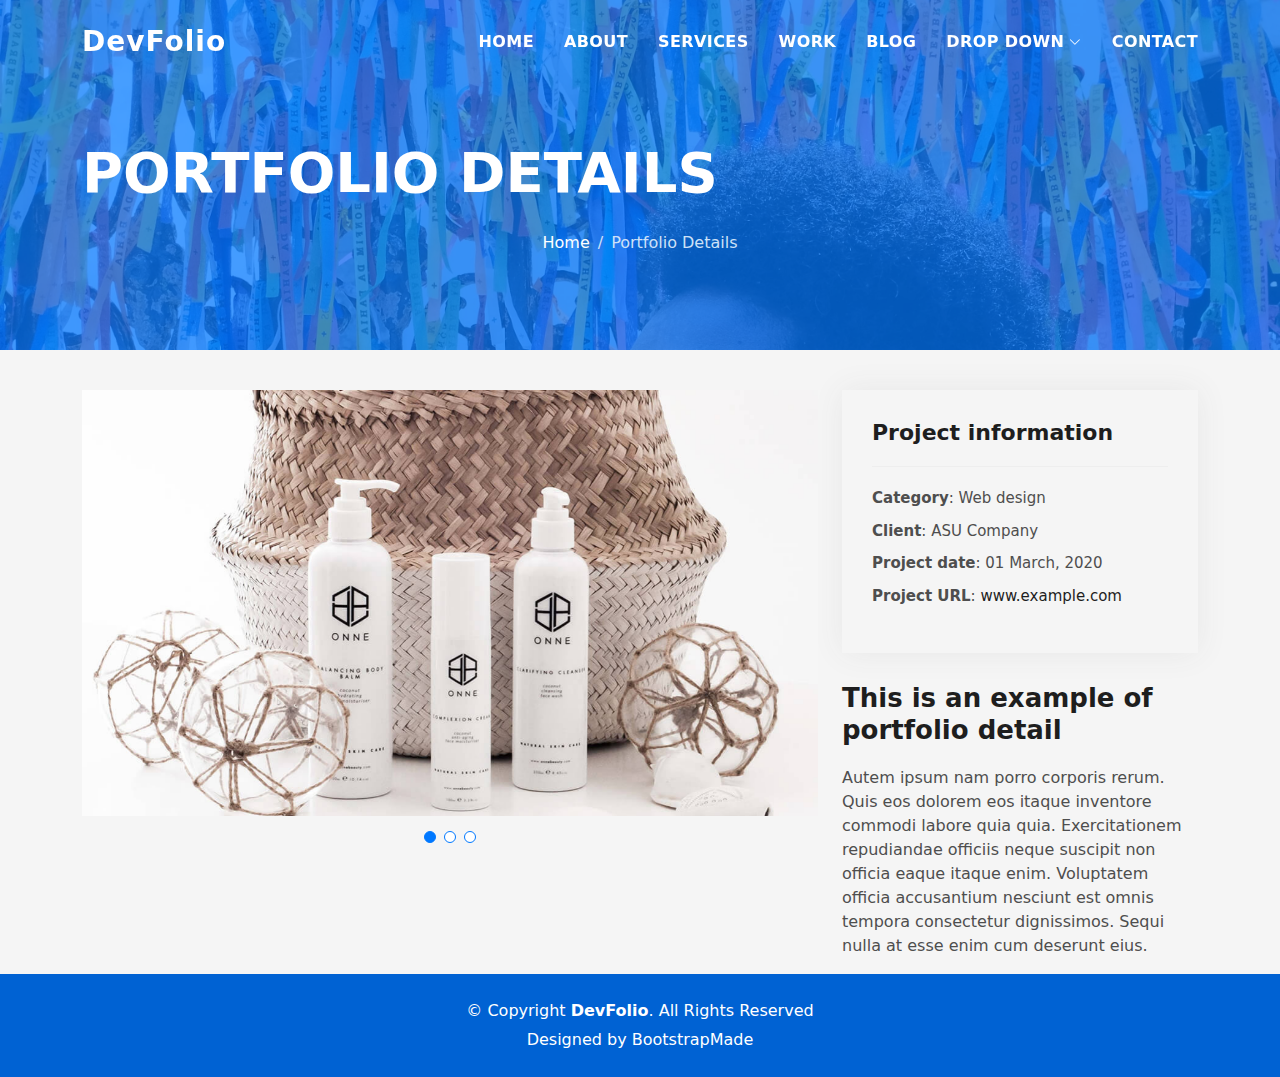
<file: portfolio-details.html>
<!DOCTYPE html>
<html lang="en">

<head>
  <meta charset="utf-8">
  <meta content="width=device-width, initial-scale=1.0" name="viewport">

  <title>DevFolio Bootstrap Portfolio Template - Portfolio Details</title>
  <meta content="" name="description">
  <meta content="" name="keywords">

  <!-- Favicons -->
  <link href="assets/img/favicon.png" rel="icon">
  <link href="assets/img/apple-touch-icon.png" rel="apple-touch-icon">

  <!-- Vendor CSS Files -->
  <link href="assets/vendor/bootstrap/css/bootstrap.min.css" rel="stylesheet">
  <link href="assets/vendor/bootstrap-icons/bootstrap-icons.css" rel="stylesheet">
  <link href="assets/vendor/glightbox/css/glightbox.min.css" rel="stylesheet">
  <link href="assets/vendor/swiper/swiper-bundle.min.css" rel="stylesheet">

  <!-- Template Main CSS File -->
  <link href="assets/css/style.css" rel="stylesheet">

  <!-- =======================================================
  * Template Name: DevFolio
  * Updated: Jan 29 2024 with Bootstrap v5.3.2
  * Template URL: https://bootstrapmade.com/devfolio-bootstrap-portfolio-html-template/
  * Author: BootstrapMade.com
  * License: https://bootstrapmade.com/license/
  ======================================================== -->
</head>

<body>

  <!-- ======= Header ======= -->
  <header id="header" class="fixed-top">
    <div class="container d-flex align-items-center justify-content-between">

      <h1 class="logo"><a href="index.html">DevFolio</a></h1>
      <!-- Uncomment below if you prefer to use an image logo -->
      <!-- <a href="index.html" class="logo"><img src="assets/img/logo.png" alt="" class="img-fluid"></a>-->

      <nav id="navbar" class="navbar">
        <ul>
          <li><a class="nav-link scrollto " href="#hero">Home</a></li>
          <li><a class="nav-link scrollto" href="#about">About</a></li>
          <li><a class="nav-link scrollto" href="#services">Services</a></li>
          <li><a class="nav-link scrollto " href="#work">Work</a></li>
          <li><a class="nav-link scrollto " href="#blog">Blog</a></li>
          <li class="dropdown"><a href="#"><span>Drop Down</span> <i class="bi bi-chevron-down"></i></a>
            <ul>
              <li><a href="#">Drop Down 1</a></li>
              <li class="dropdown"><a href="#"><span>Deep Drop Down</span> <i class="bi bi-chevron-right"></i></a>
                <ul>
                  <li><a href="#">Deep Drop Down 1</a></li>
                  <li><a href="#">Deep Drop Down 2</a></li>
                  <li><a href="#">Deep Drop Down 3</a></li>
                  <li><a href="#">Deep Drop Down 4</a></li>
                  <li><a href="#">Deep Drop Down 5</a></li>
                </ul>
              </li>
              <li><a href="#">Drop Down 2</a></li>
              <li><a href="#">Drop Down 3</a></li>
              <li><a href="#">Drop Down 4</a></li>
            </ul>
          </li>
          <li><a class="nav-link scrollto" href="#contact">Contact</a></li>
        </ul>
        <i class="bi bi-list mobile-nav-toggle"></i>
      </nav><!-- .navbar -->

    </div>
  </header><!-- End Header -->

  <div class="hero hero-single route bg-image" style="background-image: url(assets/img/overlay-bg.jpg)">
    <div class="overlay-mf"></div>
    <div class="hero-content display-table">
      <div class="table-cell">
        <div class="container">
          <h2 class="hero-title mb-4">Portfolio Details</h2>
          <ol class="breadcrumb d-flex justify-content-center">
            <li class="breadcrumb-item">
              <a href="#">Home</a>
            </li>
            <li class="breadcrumb-item active">Portfolio Details</li>
          </ol>
        </div>
      </div>
    </div>
  </div>

  <main id="main">

    <!-- ======= Portfolio Details Section ======= -->
    <section id="portfolio-details" class="portfolio-details">
      <div class="container">

        <div class="row gy-4">

          <div class="col-lg-8">
            <div class="portfolio-details-slider swiper">
              <div class="swiper-wrapper align-items-center">

                <div class="swiper-slide">
                  <img src="assets/img/portfolio-details-1.jpg" alt="">
                </div>

                <div class="swiper-slide">
                  <img src="assets/img/portfolio-details-2.jpg" alt="">
                </div>

                <div class="swiper-slide">
                  <img src="assets/img/portfolio-details-3.jpg" alt="">
                </div>

              </div>
              <div class="swiper-pagination"></div>
            </div>
          </div>

          <div class="col-lg-4">
            <div class="portfolio-info">
              <h3>Project information</h3>
              <ul>
                <li><strong>Category</strong>: Web design</li>
                <li><strong>Client</strong>: ASU Company</li>
                <li><strong>Project date</strong>: 01 March, 2020</li>
                <li><strong>Project URL</strong>: <a href="#">www.example.com</a></li>
              </ul>
            </div>
            <div class="portfolio-description">
              <h2>This is an example of portfolio detail</h2>
              <p>
                Autem ipsum nam porro corporis rerum. Quis eos dolorem eos itaque inventore commodi labore quia quia. Exercitationem repudiandae officiis neque suscipit non officia eaque itaque enim. Voluptatem officia accusantium nesciunt est omnis tempora consectetur dignissimos. Sequi nulla at esse enim cum deserunt eius.
              </p>
            </div>
          </div>

        </div>

      </div>
    </section><!-- End Portfolio Details Section -->

  </main><!-- End #main -->

  <!-- ======= Footer ======= -->
  <footer>
    <div class="container">
      <div class="row">
        <div class="col-sm-12">
          <div class="copyright-box">
            <p class="copyright">&copy; Copyright <strong>DevFolio</strong>. All Rights Reserved</p>
            <div class="credits">
              <!--
              All the links in the footer should remain intact.
              You can delete the links only if you purchased the pro version.
              Licensing information: https://bootstrapmade.com/license/
              Purchase the pro version with working PHP/AJAX contact form: https://bootstrapmade.com/buy/?theme=DevFolio
            -->
              Designed by <a href="https://bootstrapmade.com/">BootstrapMade</a>
            </div>
          </div>
        </div>
      </div>
    </div>
  </footer><!-- End  Footer -->

  <div id="preloader"></div>
  <a href="#" class="back-to-top d-flex align-items-center justify-content-center"><i class="bi bi-arrow-up-short"></i></a>

  <!-- Vendor JS Files -->
  <script src="assets/vendor/purecounter/purecounter_vanilla.js"></script>
  <script src="assets/vendor/bootstrap/js/bootstrap.bundle.min.js"></script>
  <script src="assets/vendor/glightbox/js/glightbox.min.js"></script>
  <script src="assets/vendor/swiper/swiper-bundle.min.js"></script>
  <script src="assets/vendor/typed.js/typed.umd.js"></script>
  <script src="assets/vendor/php-email-form/validate.js"></script>

  <!-- Template Main JS File -->
  <script src="assets/js/main.js"></script>

</body>

</html>
</file>
<file: assets/css/style.css>
/**
* Template Name: DevFolio
* Updated: Jan 29 2024 with Bootstrap v5.3.2
* Template URL: https://bootstrapmade.com/devfolio-bootstrap-portfolio-html-template/
* Author: BootstrapMade.com
* License: https://bootstrapmade.com/license/
*/

/*--------------------------------------------------------------
# General
--------------------------------------------------------------*/
body {
  background-color: #f5f5f5;
  color: #4e4e4e;
}

h1,
h2,
h3,
h4,
h5,
h6 {
  color: #1e1e1e;
}

a {
  color: #1e1e1e;
  text-decoration: none;
  transition: all 0.5s ease-in-out;
}

a:hover {
  color: #0078ff;
  text-decoration: none;
  transition: all 0.5s ease-in-out;
}

.p-r {
  position: relative;
}

.color-a {
  text-decoration: none;
  color: #0078ff;
}

.color-d {
  color: #f5f5f5;
}

.color-text-a {
  text-decoration: none;
  color: #4e4e4e;
}

.box-shadow,
.card-blog,
.work-box,
.service-box,
.paralax-mf {
  box-shadow: 0 13px 8px -10px rgba(0, 0, 0, 0.1);
}

.box-shadow-a,
.button:hover {
  text-decoration: none;
  box-shadow: 0 0 0 4px #cde1f8;
}

.display-5 {
  font-size: 2.5rem;
  font-weight: 300;
  line-height: 1.1;
}

.display-6 {
  font-size: 2rem;
  font-weight: 300;
  line-height: 1.1;
}

.avatar {
  width: 32px;
  height: 32px;
  margin-right: 4px;
  overflow: hidden;
}

.bg-image {
  background-repeat: no-repeat;
  background-attachment: fixed;
  background-size: cover;
  background-position: center center;
}

@media (max-width: 1024px) {
  .bg-image {
    background-attachment: scroll;
  }
}

.overlay-mf {
  background-color: #0078ff;
}

.overlay-mf {
  position: absolute;
  top: 0;
  left: 0px;
  padding: 0;
  height: 100%;
  width: 100%;
  opacity: 0.7;
}

.paralax-mf {
  position: relative;
  padding: 8rem 0;
}

.display-table {
  width: 100%;
  height: 100%;
  display: table;
}

.table-cell {
  display: table-cell;
  vertical-align: middle;
}

/*--/ Sections /--*/
.sect-4 {
  padding: 4rem 0;
}

.sect-pt4 {
  padding-top: 4rem;
}

.sect-mt4 {
  margin-top: 4rem;
}

/*--/ Title s /--*/
.title-s {
  font-weight: 600;
  color: #1e1e1e;
  font-size: 1.1rem;
}

/*--/ Title A /--*/
.title-box {
  margin-bottom: 4rem;
}

.title-a {
  text-decoration: none;
  font-size: 3rem;
  font-weight: bold;
  text-transform: uppercase;
}

.subtitle-a {
  text-decoration: none;
  color: #4e4e4e;
}

.line-mf {
  width: 40px;
  height: 5px;
  background-color: #0078ff;
  margin: 0 auto;
}

/*--/ Title Left /--*/
.title-box-2 {
  margin-bottom: 3rem;
}

.title-left {
  font-size: 2rem;
  position: relative;
}

.title-left:before {
  content: "";
  position: absolute;
  height: 3px;
  background-color: #0078ff;
  width: 100px;
  bottom: -12px;
}

/*------/ Box /------*/
.box-pl2 {
  padding-left: 2rem;
}

.box-shadow-full {
  padding: 3rem 1.25rem;
  position: relative;
  background-color: #fff;
  margin-bottom: 3rem;
  z-index: 2;
  box-shadow: 0 1px 1px 0 rgba(0, 0, 0, 0.06), 0 2px 5px 0 rgba(0, 0, 0, 0.2);
}

@media (min-width: 768px) {
  .box-shadow-full {
    padding: 3rem;
  }
}

/*------/ Socials /------*/
.socials {
  padding: 1.5rem 0;
}

.socials ul li {
  display: inline-block;
}

.socials .ico-circle {
  height: 40px;
  width: 40px;
  font-size: 1.2rem;
  border-radius: 50%;
  line-height: 1.6;
  margin: 0 15px 0 0;
  box-shadow: 0 0 0 3px #0078ff;
  transition: all 500ms ease;
}

.socials .ico-circle:hover {
  background-color: #0078ff;
  color: #fff;
  box-shadow: 0 0 0 3px #cde1f8;
  transition: all 500ms ease;
}

/*------/ Ul resect /------*/
.ul-resect,
.widget-tags ul,
.widget-sidebar .list-sidebar,
.box-comments .list-comments,
.blog-wrapper .post-meta ul,
.list-ico,
.socials ul {
  list-style: none;
  padding-left: 0;
  margin-bottom: 0;
}

.list-ico {
  line-height: 2;
}

.list-ico span {
  color: #0078ff;
  margin-right: 10px;
}

/*------/ Ico Circle /------*/
.ico-circle {
  height: 100px;
  width: 100px;
  font-size: 2rem;
  border-radius: 50%;
  line-height: 1.55;
  margin: 0 auto;
  text-align: center;
  box-shadow: 0 0 0 10px #0078ff;
  display: block;
}

/*------/ Owl Carousel /------*/
.owl-theme .owl-dots {
  text-align: center;
  margin-top: 18px;
}

.owl-theme .owl-dots .owl-dot {
  display: inline-block;
}

.owl-theme .owl-dots .owl-dot span {
  width: 18px;
  height: 7px;
  margin: 5px 5px;
  background: #cde1f8;
  border: 0px solid #cde1f8;
  display: block;
  transition: all 0.6s ease-in-out;
  cursor: pointer;
}

.owl-theme .owl-dots .owl-dot:hover span {
  background-color: #cde1f8;
}

.owl-theme .owl-dots .owl-dot.active span {
  background-color: #1b1b1b;
  width: 25px;
}

/*--/ Scrolltop s /--*/
.scrolltop-mf {
  position: relative;
  display: none;
}

.scrolltop-mf span {
  z-index: 999;
  position: fixed;
  width: 42px;
  height: 42px;
  background-color: #0078ff;
  opacity: 0.7;
  font-size: 1.6rem;
  line-height: 1.5;
  text-align: center;
  color: #fff;
  top: auto;
  left: auto;
  right: 30px;
  bottom: 50px;
  cursor: pointer;
  border-radius: 50%;
}

/*--------------------------------------------------------------
# Back to top button
--------------------------------------------------------------*/
.back-to-top {
  position: fixed;
  visibility: hidden;
  opacity: 0;
  right: 15px;
  bottom: 15px;
  z-index: 996;
  background: #0078ff;
  width: 40px;
  height: 40px;
  border-radius: 50px;
  transition: all 0.4s;
}

.back-to-top i {
  font-size: 28px;
  color: #fff;
  line-height: 0;
}

.back-to-top:hover {
  background: #298eff;
  color: #fff;
}

.back-to-top.active {
  visibility: visible;
  opacity: 1;
}

/*------/ Prelaoder /------*/
#preloader {
  position: fixed;
  top: 0;
  left: 0;
  right: 0;
  bottom: 0;
  z-index: 9999;
  overflow: hidden;
  background: #fff;
}

#preloader:before {
  content: "";
  position: fixed;
  top: calc(50% - 30px);
  left: calc(50% - 30px);
  border: 6px solid #f2f2f2;
  border-top: 6px solid #0078ff;
  border-radius: 50%;
  width: 60px;
  height: 60px;
  animation: animate-preloader 1s linear infinite;
}

@keyframes animate-preloader {
  0% {
    transform: rotate(0deg);
  }

  100% {
    transform: rotate(360deg);
  }
}

/*------/ Button /------*/
.button {
  display: inline-block;
  padding: 0.3rem 0.6rem;
  text-align: center;
  vertical-align: middle;
  -webkit-user-select: none;
  -moz-user-select: none;
  user-select: none;
  font-size: 1rem;
  border-radius: 0.3rem;
  border: 1px solid transparent;
  transition: all 500ms ease;
  cursor: pointer;
}

.button:focus {
  outline: 0;
}

.button:hover {
  background-color: #0062d3;
  color: #fff;
  transition: all 500ms ease;
}

.button-a {
  text-decoration: none;
  background-color: #0078ff;
  color: #fff;
  border-color: #cde1f8;
}

.button-big {
  padding: 0.9rem 2.3rem;
  font-size: 1.2rem;
}

.button-rouded {
  border-radius: 5rem;
}

.btn-lg {
  padding: 0.5rem 1rem;
  font-size: 1.25rem;
  line-height: 1.5;
  border-radius: 0.3rem;
}

/*--------------------------------------------------------------
# Header
--------------------------------------------------------------*/
#header {
  transition: all 0.5s;
  z-index: 997;
  padding: 20px 0;
}

#header .logo {
  font-size: 28px;
  margin: 0;
  padding: 0;
  font-weight: 600;
  letter-spacing: 1px;
}

#header .logo a {
  color: #fff;
}

#header .logo img {
  max-height: 40px;
}

#header.header-scrolled {
  background: rgba(0, 0, 0, 0.9);
  padding: 12px 0;
}

/*--------------------------------------------------------------
# Navigation Menu
--------------------------------------------------------------*/
/**
* Desktop Navigation 
*/
.navbar {
  padding: 0;
}

.navbar ul {
  margin: 0;
  padding: 0;
  display: flex;
  list-style: none;
  align-items: center;
}

.navbar li {
  position: relative;
}

.navbar > ul > li {
  white-space: nowrap;
  padding: 10px 0 10px 30px;
}

.navbar a,
.navbar a:focus {
  display: flex;
  align-items: center;
  justify-content: space-between;
  color: #fff;
  font-size: 16px;
  font-weight: 600;
  padding: 0;
  white-space: nowrap;
  transition: 0.3s;
  letter-spacing: 0.4px;
  position: relative;
  text-transform: uppercase;
}

.navbar a i,
.navbar a:focus i {
  font-size: 12px;
  line-height: 0;
  margin-left: 5px;
}

.navbar > ul > li > a:before {
  content: "";
  position: absolute;
  width: 100%;
  height: 2px;
  bottom: -6px;
  left: 0;
  width: 0;
  background-color: #fff;
  visibility: hidden;
  transition: all 0.3s ease-in-out 0s;
}

.navbar a:hover:before,
.navbar li:hover > a:before,
.navbar .active:before {
  visibility: visible;
  width: 80%;
}

.navbar a:hover,
.navbar .active,
.navbar .active:focus,
.navbar li:hover > a {
  color: #fff;
}

.navbar .dropdown ul {
  display: block;
  position: absolute;
  left: 30px;
  top: calc(100% + 30px);
  margin: 0;
  padding: 10px 0;
  z-index: 99;
  opacity: 0;
  visibility: hidden;
  background: #fff;
  box-shadow: 0px 0px 30px rgba(127, 137, 161, 0.25);
  transition: 0.3s;
}

.navbar .dropdown ul li {
  min-width: 200px;
}

.navbar .dropdown ul a {
  padding: 10px 20px;
  font-size: 14px;
  text-transform: none;
  color: #4e4e4e;
}

.navbar .dropdown ul a i {
  font-size: 12px;
}

.navbar .dropdown ul a:hover,
.navbar .dropdown ul .active:hover,
.navbar .dropdown ul li:hover > a {
  color: #0078ff;
}

.navbar .dropdown:hover > ul {
  opacity: 1;
  top: 100%;
  visibility: visible;
}

.navbar .dropdown .dropdown ul {
  top: 0;
  left: calc(100% - 30px);
  visibility: hidden;
}

.navbar .dropdown .dropdown:hover > ul {
  opacity: 1;
  top: 0;
  left: 100%;
  visibility: visible;
}

@media (max-width: 1366px) {
  .navbar .dropdown .dropdown ul {
    left: -90%;
  }

  .navbar .dropdown .dropdown:hover > ul {
    left: -100%;
  }
}

/**
* Mobile Navigation 
*/
.mobile-nav-toggle {
  color: #fff;
  font-size: 28px;
  cursor: pointer;
  display: none;
  line-height: 0;
  transition: 0.5s;
}

@media (max-width: 991px) {
  .mobile-nav-toggle {
    display: block;
  }

  .navbar ul {
    display: none;
  }
}

.navbar-mobile {
  position: fixed;
  overflow: hidden;
  top: 0;
  right: 0;
  left: 0;
  bottom: 0;
  background: rgba(78, 78, 78, 0.9);
  transition: 0.3s;
  z-index: 999;
}

.navbar-mobile .mobile-nav-toggle {
  position: absolute;
  top: 15px;
  right: 15px;
}

.navbar-mobile ul {
  display: block;
  position: absolute;
  top: 55px;
  right: 15px;
  bottom: 15px;
  left: 15px;
  padding: 10px 0;
  background-color: #fff;
  overflow-y: auto;
  transition: 0.3s;
}

.navbar-mobile > ul > li {
  padding: 0;
}

.navbar-mobile a:hover:before,
.navbar-mobile li:hover > a:before,
.navbar-mobile .active:before {
  visibility: hidden;
}

.navbar-mobile a,
.navbar-mobile a:focus {
  padding: 10px 20px;
  font-size: 15px;
  color: #4e4e4e;
}

.navbar-mobile a:hover,
.navbar-mobile .active,
.navbar-mobile li:hover > a {
  color: #0078ff;
}

.navbar-mobile .getstarted,
.navbar-mobile .getstarted:focus {
  margin: 15px;
}

.navbar-mobile .dropdown ul {
  position: static;
  display: none;
  margin: 10px 20px;
  padding: 10px 0;
  z-index: 99;
  opacity: 1;
  visibility: visible;
  background: #fff;
  box-shadow: 0px 0px 30px rgba(127, 137, 161, 0.25);
}

.navbar-mobile .dropdown ul li {
  min-width: 200px;
}

.navbar-mobile .dropdown ul a {
  padding: 10px 20px;
}

.navbar-mobile .dropdown ul a i {
  font-size: 12px;
}

.navbar-mobile .dropdown ul a:hover,
.navbar-mobile .dropdown ul .active:hover,
.navbar-mobile .dropdown ul li:hover > a {
  color: #0078ff;
}

.navbar-mobile .dropdown > .dropdown-active {
  display: block;
}

/*--------------------------------------------------------------
# Hero Section
--------------------------------------------------------------*/
.hero {
  height: 100vh;
  position: relative;
  color: #fff;
}

.hero .hero-content {
  text-align: left;
  position: absolute;
}

.hero .overlay-itro {
  background-color: rgba(0, 0, 0, 0.6);
  position: absolute;
  top: 0;
  left: 0px;
  padding: 0;
  height: 100%;
  width: 100%;
  opacity: 0.9;
}

.hero .hero-title {
  color: #fff;
  font-weight: 600;
  font-size: 3rem;
}

@media (min-width: 768px) {
  .hero .hero-title {
    font-size: 4.5rem;
  }
}

.hero .hero-subtitle {
  font-size: 1.5rem;
  font-weight: 600;
  padding-left: 5%;
}

@media (min-width: 768px) {
  .hero .hero-subtitle {
    font-size: 2.5rem;
  }
}

.hero .text-slider-items {
  display: none;
}

.hero-single {
  height: 350px;
}

.hero-single .hero-content {
  margin-top: 30px;
}

.hero-single .hero-title {
  text-transform: uppercase;
  font-size: 3rem;
}

@media (min-width: 768px) {
  .hero-single .hero-title {
    font-size: 3.5rem;
  }
}

.hero-single .breadcrumb {
  background-color: transparent;
  color: #0078ff;
}

.hero-single .breadcrumb .breadcrumb-item:before {
  color: #cde1f8;
}

.hero-single .breadcrumb .breadcrumb-item.active {
  color: #cde1f8;
}

.hero-single .breadcrumb a {
  color: #fff;
}

/*--------------------------------------------------------------
# About
--------------------------------------------------------------*/
.about-mf .box-shadow-full {
  padding-top: 4rem;
  padding-bottom: 4rem;
}

.about-mf .about-img {
  margin-bottom: 2rem;
}

.about-mf .about-img img {
  margin-left: 10px;
}

@media (min-width: 767px) {
  .about-mf .box-pl2 {
    margin-top: 3rem;
    padding-left: 0rem;
  }
}

.skill-mf span {
  color: #4e4e4e;
}

.skill-mf .progress {
  background-color: #cde1f8;
  margin: 0.5rem 0 1.2rem 0;
  border-radius: 0;
  height: 0.7rem;
}

.skill-mf .progress .progress-bar {
  height: 0.7rem;
  background-color: #0078ff;
}

/*--------------------------------------------------------------
# Services
--------------------------------------------------------------*/
.service-box {
  background-color: #fff;
  padding: 2.5rem 1.3rem;
  border-radius: 1rem;
  margin-bottom: 3rem;
  text-align: center;
}

.service-box:hover .ico-circle {
  transition: all 500ms ease;
  color: #fff;
  background-color: #0078ff;
  box-shadow: 0 0 0 10px #cde1f8;
}

.service-box .service-ico {
  margin-bottom: 1rem;
  color: #1e1e1e;
}

.service-box .ico-circle {
  transition: all 500ms ease;
  display: inline-flex;
  align-items: center;
  justify-content: center;
}

.service-box .ico-circle i {
  line-height: 0;
  font-size: 40px;
}

.service-box .s-title {
  font-size: 1.4rem;
  text-transform: uppercase;
  text-align: center;
  padding: 0.4rem 0;
}

.service-box .s-description {
  color: #4e4e4e;
}

/*--------------------------------------------------------------
# Counter
--------------------------------------------------------------*/
.counter-box {
  color: #fff;
  text-align: center;
}

@media (min-width: 577px) {
  .counter-box {
    margin-bottom: 1.8rem;
  }
}

.counter-ico {
  margin-bottom: 1rem;
}

.counter-ico .ico-circle {
  height: 60px;
  width: 60px;
  line-height: 1.5;
  box-shadow: 0 0 0 10px #cde1f8;
}

.counter-num .counter {
  font-size: 2rem;
  margin-bottom: 0;
}

/*--------------------------------------------------------------
# Portfolio
--------------------------------------------------------------*/
.work-box {
  margin-bottom: 3rem;
  -webkit-backface-visibility: hidden;
  backface-visibility: hidden;
  background-color: #fff;
}

.work-box:hover img {
  transform: scale(1.3);
}

.work-img {
  display: block;
  overflow: hidden;
}

.work-img img {
  transition: all 1s;
}

.work-content {
  padding: 2rem 3% 1rem 4%;
}

.work-content .w-more {
  color: #4e4e4e;
  font-size: 0.8rem;
}

.work-content .w-more .w-ctegory {
  color: #0078ff;
}

.work-content .w-like {
  font-size: 2.5rem;
  color: #0078ff;
  float: right;
}

.work-content .w-like a {
  color: #0078ff;
}

.work-content .w-like .num-like {
  font-size: 0.7rem;
}

.w-title {
  font-size: 1.2rem;
}

/*--------------------------------------------------------------
# Portfolio Details
--------------------------------------------------------------*/
.portfolio-details {
  padding-top: 40px;
}

.portfolio-details .portfolio-details-slider img {
  width: 100%;
}

.portfolio-details .portfolio-details-slider .swiper-pagination {
  margin-top: 20px;
  position: relative;
}

.portfolio-details
  .portfolio-details-slider
  .swiper-pagination
  .swiper-pagination-bullet {
  width: 12px;
  height: 12px;
  background-color: #fff;
  opacity: 1;
  border: 1px solid #0078ff;
}

.portfolio-details
  .portfolio-details-slider
  .swiper-pagination
  .swiper-pagination-bullet-active {
  background-color: #0078ff;
}

.portfolio-details .portfolio-info {
  padding: 30px;
  box-shadow: 0px 0 30px rgba(78, 78, 78, 0.08);
}

.portfolio-details .portfolio-info h3 {
  font-size: 22px;
  font-weight: 700;
  margin-bottom: 20px;
  padding-bottom: 20px;
  border-bottom: 1px solid #eee;
}

.portfolio-details .portfolio-info ul {
  list-style: none;
  padding: 0;
  font-size: 15px;
}

.portfolio-details .portfolio-info ul li + li {
  margin-top: 10px;
}

.portfolio-details .portfolio-description {
  padding-top: 30px;
}

.portfolio-details .portfolio-description h2 {
  font-size: 26px;
  font-weight: 700;
  margin-bottom: 20px;
}

.portfolio-details .portfolio-description p {
  padding: 0;
}

/*--------------------------------------------------------------
# Testimonials
--------------------------------------------------------------*/
.testimonial-box {
  color: #fff;
  text-align: center;
}

.testimonial-box .author-test {
  margin-top: 1rem;
}

.testimonial-box .author-test img {
  margin: 0 auto;
}

.testimonial-box .author {
  color: #fff;
  text-transform: uppercase;
  font-weight: 600;
  margin: 1rem 0;
  display: block;
  font-size: 1.4rem;
}

.testimonial-box .comit {
  font-size: 2rem;
  color: #0078ff;
  background-color: #fff;
  width: 52px;
  height: 52px;
  display: block;
  margin: 0 auto;
  border-radius: 50%;
  line-height: 1.6;
}

@media (min-width: 768px) {
  .testimonial-box .description {
    padding: 0 5rem;
  }
}

@media (min-width: 992px) {
  .testimonial-box .description {
    padding: 0 8rem;
  }
}

@media (min-width: 1200px) {
  .testimonial-box .description {
    padding: 0 13rem;
  }
}

.swiper-pagination {
  margin-top: 20px;
  position: relative;
}

.swiper-pagination .swiper-pagination-bullet {
  width: 12px;
  height: 12px;
  background-color: rgba(255, 255, 255, 0.4);
  opacity: 1;
}

.swiper-pagination .swiper-pagination-bullet-active {
  background-color: #fff;
}

/*--------------------------------------------------------------
# Contact
--------------------------------------------------------------*/
.footer-paralax {
  padding: 4rem 0 0 0;
}

.contact-mf {
  margin-top: 4rem;
}

@media (min-width: 767px) {
  .contact-mf .box-pl2 {
    margin-top: 3rem;
    padding-left: 0rem;
  }
}

.php-email-form .error-message {
  display: none;
  color: #fff;
  background: #ed3c0d;
  text-align: center;
  padding: 15px;
  font-weight: 600;
}

.php-email-form .sent-message {
  display: none;
  color: #fff;
  background: #18d26e;
  text-align: center;
  padding: 15px;
  font-weight: 600;
}

.php-email-form .loading {
  display: none;
  background: #fff;
  text-align: center;
  padding: 15px;
}

.php-email-form .loading:before {
  content: "";
  display: inline-block;
  border-radius: 50%;
  width: 24px;
  height: 24px;
  margin: 0 10px -6px 0;
  border: 3px solid #18d26e;
  border-top-color: #eee;
  animation: animate-loading 1s linear infinite;
}

.php-email-form input,
.php-email-form textarea {
  border-radius: 0;
  box-shadow: none;
  font-size: 14px;
}

.php-email-form input:focus,
.php-email-form textarea:focus {
  border-color: #0078ff;
}

.php-email-form input {
  padding: 10px 15px;
}

.php-email-form textarea {
  padding: 12px 15px;
  margin-bottom: 0;
}

.php-email-form button[type="submit"] {
  background: #0078ff;
  border: 0;
  padding: 10px 24px;
  color: #fff;
  transition: 0.4s;
}

.php-email-form button[type="submit"]:hover {
  background: #3393ff;
}

@keyframes animate-loading {
  0% {
    transform: rotate(0deg);
  }

  100% {
    transform: rotate(360deg);
  }
}

/*--------------------------------------------------------------
# Blog
--------------------------------------------------------------*/
@media (min-width: 767px) {
  .card-blog {
    margin-bottom: 3rem;
  }
}

.card-blog .card-body {
  position: relative;
}

.card-blog .card-category-box {
  position: absolute;
  text-align: center;
  top: -16px;
  left: 15px;
  right: 15px;
  line-height: 25px;
  overflow: hidden;
}

.card-blog .card-category {
  display: inline-block;
  color: #fff;
  padding: 0 15px 5px;
  overflow: hidden;
  background-color: #0078ff;
  border-radius: 4px;
}

.card-blog .card-category .category {
  color: #fff;
  display: inline-block;
  text-transform: uppercase;
  font-size: 0.7rem;
  letter-spacing: 0.1px;
  margin-bottom: 0;
}

.card-blog .card-title {
  font-size: 1.3rem;
  margin-top: 0.6rem;
}

.card-blog .card-description {
  color: #4e4e4e;
}

.card-blog .post-author {
  display: inline-block;
}

.card-blog .post-date {
  color: #4e4e4e;
  display: inline-block;
  float: right;
}

/*--------------------------------------------------------------
# Blog Single
--------------------------------------------------------------*/
.post-box,
.form-comments,
.box-comments,
.widget-sidebar {
  padding: 2rem;
  background-color: #fff;
  margin-bottom: 3rem;
}

@media (min-width: 768px) {
  .post-box,
  .form-comments,
  .box-comments,
  .widget-sidebar {
    padding: 3rem;
  }
}

.blog-wrapper .article-title {
  font-size: 1.5rem;
}

@media (min-width: 768px) {
  .blog-wrapper .article-title {
    font-size: 1.9rem;
  }
}

.blog-wrapper .post-meta {
  margin: 1rem 0;
}

.blog-wrapper .post-meta ul {
  border-left: 4px solid #0078ff;
  margin-top: 1rem;
}

.blog-wrapper .post-meta ul li {
  display: inline-block;
  margin-left: 15px;
}

.blog-wrapper .post-meta ul a {
  color: #0078ff;
}

.blog-wrapper .post-meta ul span {
  color: #1e1e1e;
}

.blog-wrapper .blockquote {
  border-left: 4px solid #0078ff;
  padding: 18px;
  font-style: italic;
}

/*------/ Comments /------*/
.box-comments .list-comments li {
  padding-bottom: 40px;
}

.box-comments .list-comments .comment-avatar {
  display: table-cell;
  vertical-align: top;
}

.box-comments .list-comments .comment-avatar img {
  width: 80px;
  height: 80px;
}

.box-comments .list-comments .comment-author {
  font-size: 1.3rem;
}

@media (min-width: 768px) {
  .box-comments .list-comments .comment-author {
    font-size: 1.5rem;
  }
}

.box-comments .list-comments .comment-details {
  display: table-cell;
  vertical-align: top;
  padding-left: 25px;
}

.box-comments .list-comments a {
  color: #0078ff;
}

.box-comments .list-comments span {
  color: #1e1e1e;
  font-style: italic;
}

.box-comments .comment-children {
  margin-left: 40px;
}

/*------/ Sidebar /------*/
.widget-sidebar .sidebar-title {
  font-size: 1.6rem;
  font-weight: 600;
  border-left: 5px solid #0078ff;
  padding-left: 15px;
  text-transform: uppercase;
  margin-bottom: 1.5rem;
}

.widget-sidebar .list-sidebar li {
  position: relative;
  padding: 6px 0 6px 24px;
}

.widget-sidebar .list-sidebar li:before {
  position: absolute;
  content: "";
  width: 10px;
  height: 1px;
  left: 0;
  background-color: #0078ff;
  top: 20px;
}

.sidebar-search input {
  background-color: #fff;
  border-radius: 0;
  transition: all 0.5s ease-in-out;
}

.sidebar-search .btn-search {
  background-color: #0078ff;
  border-color: #0078ff;
  border-radius: 0;
  padding-left: 20px;
  padding-right: 20px;
}

.widget-tags ul li {
  display: inline-block;
  background-color: #0078ff;
  padding: 0.2rem 0.6rem;
  margin-bottom: 0.5rem;
  border-radius: 15px;
}

.widget-tags ul li a {
  color: #fff;
}

/*--------------------------------------------------------------
# Footer
--------------------------------------------------------------*/
footer {
  text-align: center;
  color: #fff;
  padding: 25px 0;
  background: #0062d3;
}

footer .copyright {
  margin-bottom: 0.3rem;
}

footer .credits {
  margin-bottom: 0;
}

footer .credits a {
  color: #fff;
}
</file>
